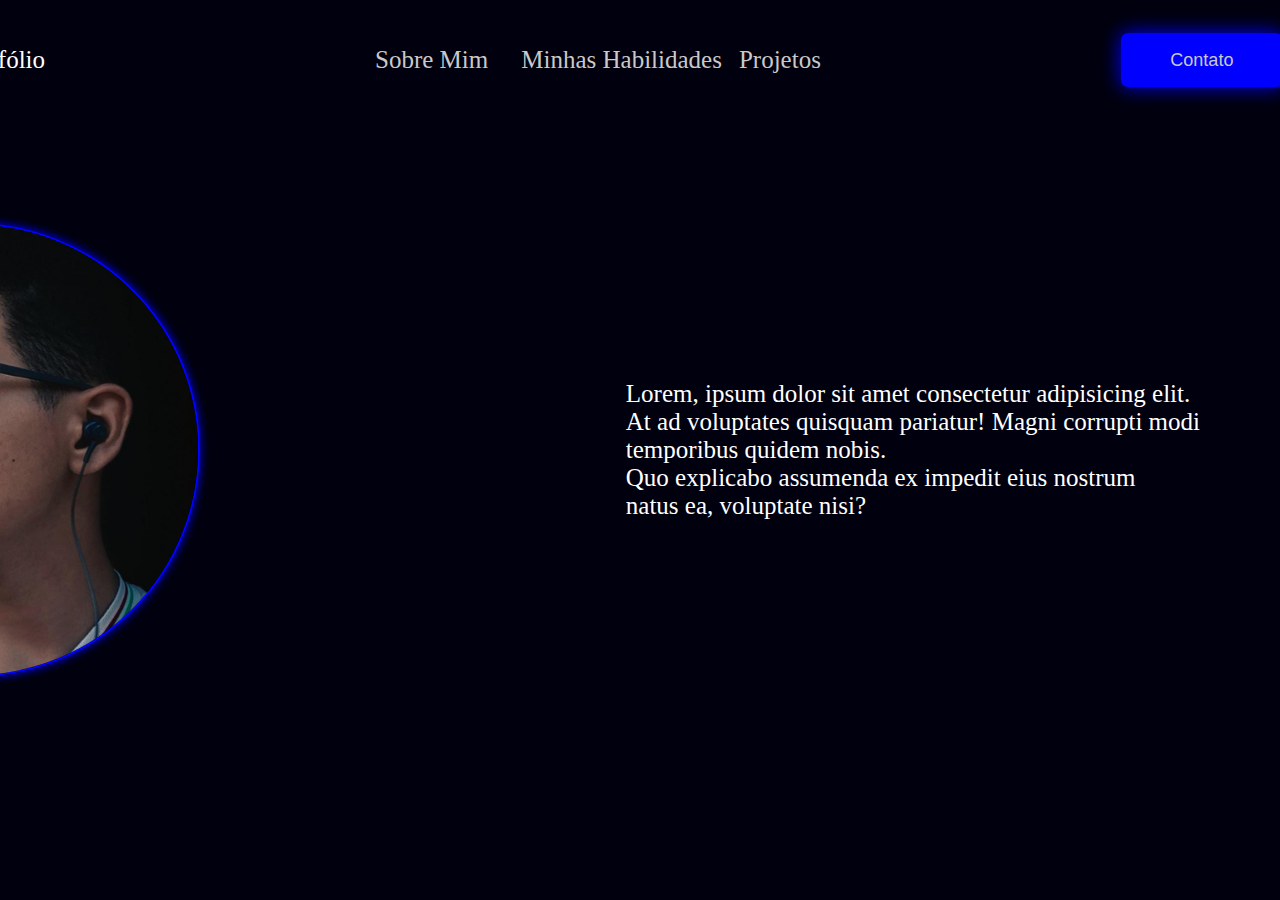
<file: index.html>
<!DOCTYPE html>
<html lang="pt-br">
<head>
    <meta charset="UTF-8">
    <meta name="viewport" content="width=device-width, initial-scale=1.0">
    <title>Inicio</title>
    <link rel="stylesheet" href="style.css">
</head>
<body>
    <nav id="navegar">
        <p id="logo" class="pNavegar">Meu Portifólio</p>
        <a id="sobre" class="pNavegar" href="Sobre.Mim.html">Sobre Mim</a>
        <a id="skills" class="pNavegar" href="#">Minhas Habilidades</a>
        <a id="projetos" class="pNavegar" href="projetos.html">Projetos</a>

        <button id="contato"><a id="linkContato" href="FormContato.html">Contato</a></button>
    </nav>

    <div id="divicons">
        <div id="icons">
            <button id="binsta" class="bicons"><a href="https://www.instagram.com/joao_dornelesvv?igsh=NG9vMXNncG1pajNv" target="_blank"><img class="imgB" src="outros/instagram.png" alt="instagram"></a></button>
            <button id="blinkdn" class="bicons"><a href="https://www.linkedin.com/in/jo%C3%A3o-pedro-dorneles-52020a357?utm_source=share&utm_campaign=share_via&utm_content=profile&utm_medium=android_app " target="_blank"><img class="imgB" src="outros/linkedin.png" alt="linkedin"></a></button>
            <button id="blinkdn" class="bicons"><a href="https://github.com/joao-Dorneles" target="_blank"><img class="imgB" src="outros/github.png" alt="github"></a></button>
        </div>
    </div>

    <p>Lorem, ipsum dolor sit amet consectetur adipisicing elit.<br>At ad voluptates quisquam pariatur! Magni corrupti modi<br>temporibus quidem nobis.<br>Quo explicabo assumenda ex impedit eius nostrum<br>natus ea, voluptate nisi?</p>
    <img  src="outros/PerfilReal2.jpg" alt="fotoDev" id="ftimg">
</body>
</html>
</file>
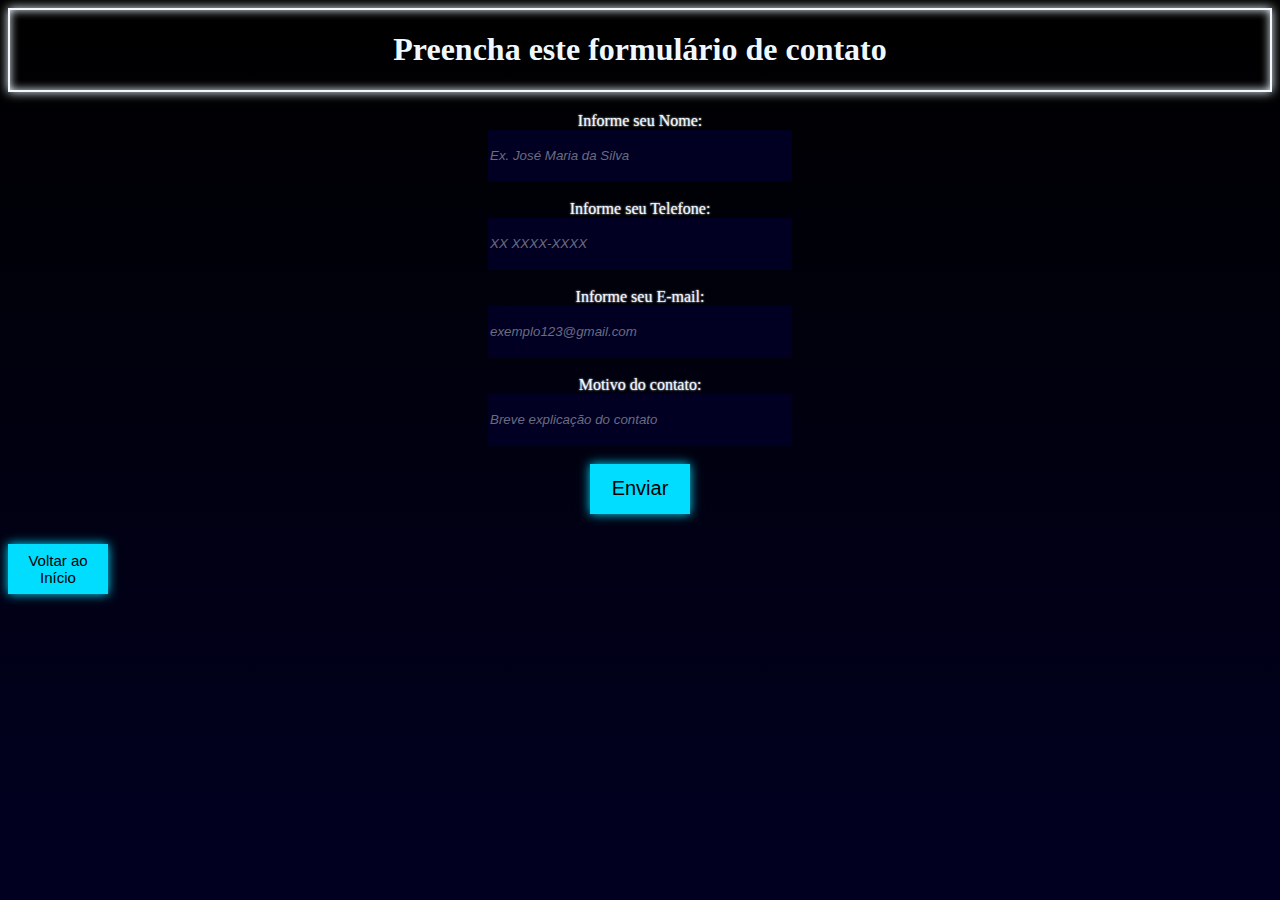
<file: FormContato.html>
<!DOCTYPE html>
<html lang="pt-br">
<head>
    <meta charset="UTF-8">
    <meta name="viewport" content="width=device-width, initial-scale=1.0">
    <title>Contato</title>
    <link rel="stylesheet" href="contato.css">
</head>
<body>
    <div id="primeirotexto">
    <h1>Preencha este formulário de contato</h1>
    </div>
    <div id="formulario">
     <form>
        <label>Informe seu Nome:</label><br>
        <input type="text" id="nome" name="nome" placeholder="Ex. José Maria da Silva" required>
        <br>
        <br>
        <label>Informe seu Telefone:</label><br>
        <input type="int" id="telefone" name="telefone" placeholder="XX XXXX-XXXX" required>
        <br>
        <br>
        <label>Informe seu E-mail:</label><br>
        <input type="email" id="email" name="email" placeholder="exemplo123@gmail.com" required>
        <br>
        <br>
        <label>Motivo do contato:</label><br>
        <input type="text" id="motivo" name="motivo" placeholder="Breve explicação do contato" required>
        <br><br>
        <button type="submit">Enviar</button>
        </form>
    </div>
    <footer>
        <button id="voltar" onclick="window.location.href='index.html'">Voltar ao Início</button>
    </footer>
</body>
</html>
</file>
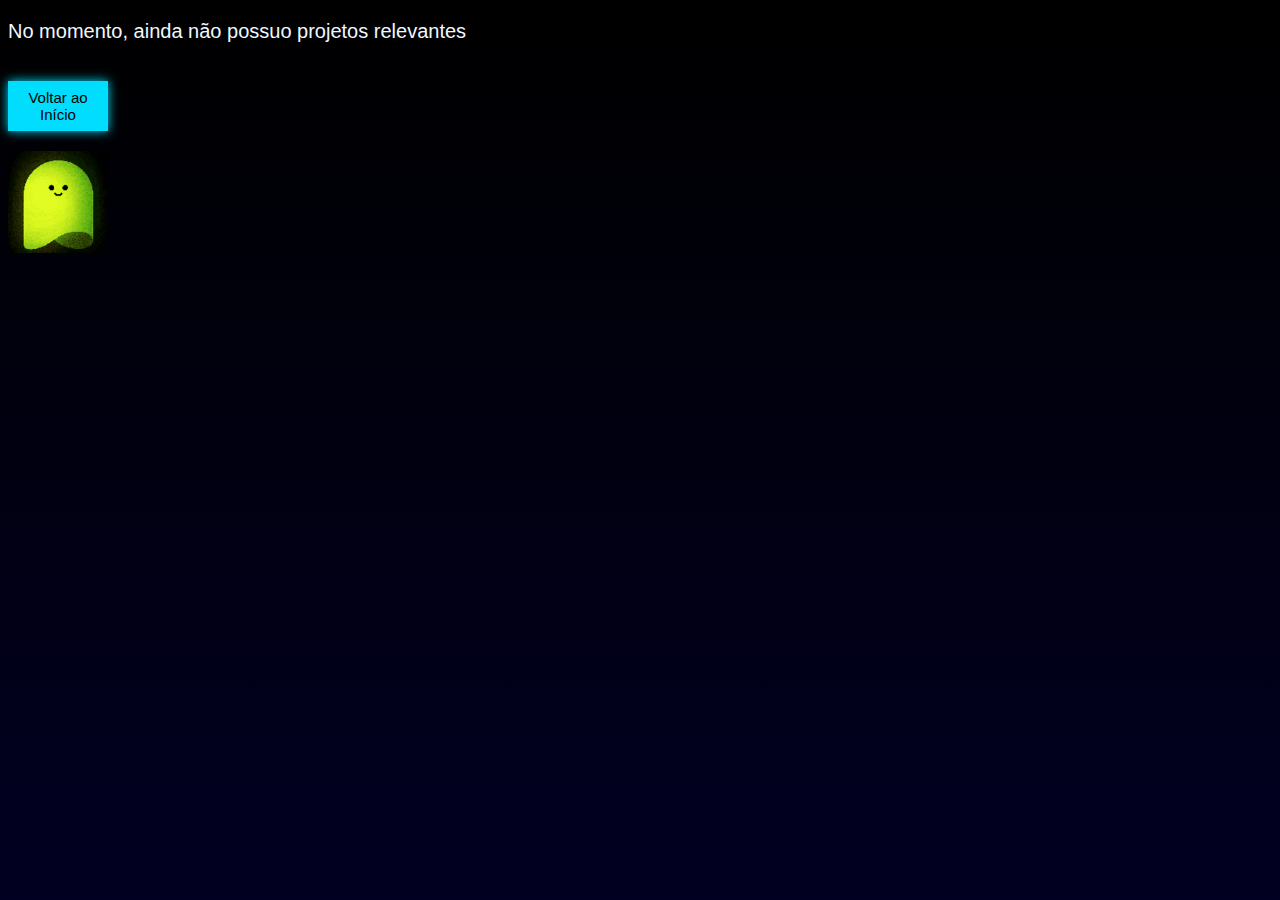
<file: projetos.html>
<!DOCTYPE html>
<html lang="pt-br">
<head>
    <meta charset="UTF-8">
    <meta name="viewport" content="width=device-width, initial-scale=1.0">
    <title>Projetos</title>
    <link rel="stylesheet" href="projetos.css">
</head>
<body>
    <p>No momento, ainda não possuo projetos relevantes</p>
    <br>
    <a href="index.html"><button>Voltar ao Início</button></a>
    <footer><img src="outros/fantasma.gif"></footer>

</body>
</html>
</file>
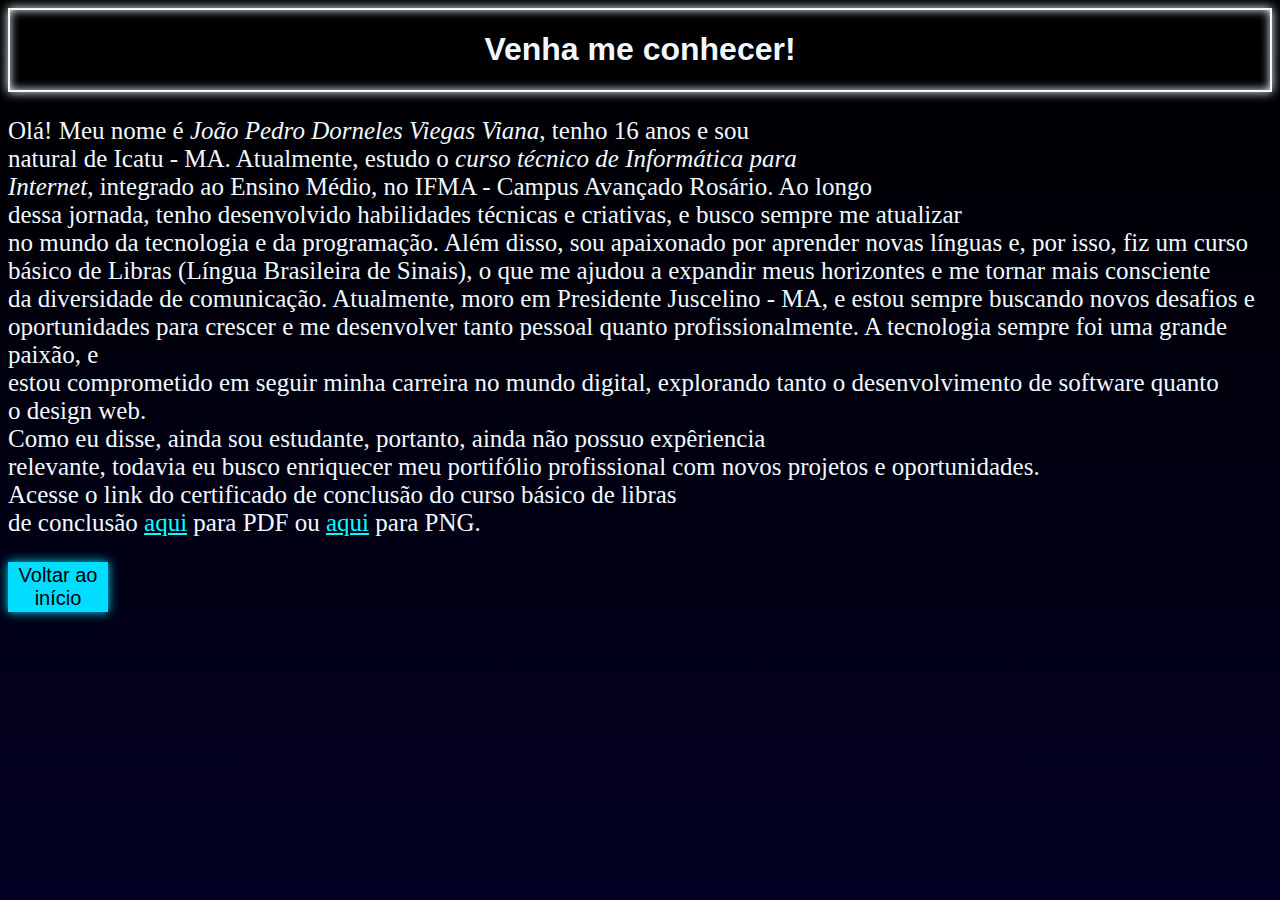
<file: Sobre.Mim.html>
<!DOCTYPE html>
<html lang="pt-br">
<head>
    <meta charset="UTF-8">
    <meta name="viewport" content="width=device-width, initial-scale=1.0">
    <title>Sobre</title>
    <link rel="stylesheet" href="sobre.css">
</head>
<body>
    <div  id="textoprincipal">
    <h1>Venha me conhecer!</h1>
    </div>
    <div id="paragrafo">
    <p>Olá! Meu nome é <i>João Pedro Dorneles Viegas Viana</i>, tenho 16 anos e sou<br>
        natural de Icatu - MA. Atualmente, estudo o <i>curso técnico de Informática para<br>
        Internet</i>, integrado ao Ensino Médio, no IFMA - Campus Avançado Rosário. Ao longo<br>
        dessa jornada, tenho desenvolvido habilidades técnicas e criativas, e busco sempre me atualizar<br>
        no mundo da tecnologia e da programação.
        Além disso, sou apaixonado por aprender novas línguas e, por isso, fiz um curso básico de Libras (Língua Brasileira de Sinais), o que me ajudou a expandir meus horizontes e me tornar mais consciente<br>
        da diversidade de comunicação.
        Atualmente, moro em Presidente Juscelino - MA, e estou sempre buscando novos desafios e oportunidades para
        crescer e me desenvolver tanto pessoal quanto profissionalmente. A tecnologia sempre foi uma grande paixão, e<br>
        estou comprometido em seguir minha carreira no mundo digital, explorando tanto o desenvolvimento de software quanto<br>
        o design web.<br>
        Como eu disse, ainda sou estudante, portanto, ainda não possuo expêriencia<br>
        relevante, todavia eu busco enriquecer meu portifólio profissional com novos projetos e oportunidades.<br>
        Acesse o link do certificado de conclusão do curso básico de libras<br>
        de conclusão <a href="outros/Certificado libras.pdf" target="_blank">aqui</a> para PDF ou <a href="outros/Captura de tela 2025-01-09 213531.png" target="_blank">aqui</a> para PNG.<br>
    </p>
    </div>
    <a href="index.html"><button>Voltar ao início</button></a>

</body>
</html>
</file>
<file: style.css>
body {
    background-color: rgb(0, 0, 14);
    display: flex;
    align-items: center;
    justify-content: flex-end;
    height: 100vh;
    position: relative;
    padding: 0px;
    margin: 0;
}

p {
    color: white;
    font-size: 25px;
    position: absolute;
    right: 80px;
}

a {
    color: rgb(202, 201, 201);
    font-size: 25px;
    position: absolute;
    text-decoration: none;
    transition: 0.5s;
}

a:hover {
    color: #f6fafd;
    transform: scale(1.1);
    text-shadow: 0 0 100px;
}

#ftimg {
    height: 50vh;
    position: absolute;
    right: 120vh;
    border-radius: 100%;
    border: 2px solid rgb(2, 2, 255);
    box-shadow: 0 0 10px #0000ff;
}

#navegar {
    display: flex;
    position: absolute;
    width: 100%;
    height: 100px;
    top: 10px;
    justify-content: center;
    align-items: center;
}

#logo {
    position: relative;
    right: 30vh;
}

#sobre {
    position: relative;
    left: 20px;
    margin-left: 40px;
    margin-right: 40px;
}
#skills {
    position: relative;
    right: 3vh;
    margin-left: 40px;
    margin-right: 40px;
}
#projetos {
    position: relative;
    right: 10vh;
    margin-left: 40px;
    margin-right: 40px;
}

.pNavegar {
    position: static;
}

#contato {
    display: flex;
    position: relative;
    width: 18vh;
    height: 6vh;
    border-radius: 7px;
    background-color: blue;
    align-items: center;
    justify-content: center;
    border: 0px;
    box-shadow: 0px 0px 20px blue;
    left: 170px;
    transition: 0.5s;
}

#contato:hover {
    transform: scale(1.1);
    box-shadow: 0px 0px 50px blue;
}

#linkContato {
    font-size: 18px;
}

#divicons{
    display: flex;
    width: 100%;
    height: 100%;
}

#icons {
    justify-content: center;
    align-content: center;
    justify-content: space-between;
}

.bicons {
    display: flex;
    background: none;
    width: 30px;
    height: 30px;
    border: none;
    margin: 20px;
}

/* responsividade */
/* responsividade */
/* responsividade */
/* responsividade */
/* responsividade */
/* responsividade */
/* responsividade */
/* responsividade */
/* responsividade */
/* responsividade */
/* responsividade */
/* responsividade */
/* responsividade */
/* responsividade */
/* responsividade */
/* responsividade */
/* responsividade */

@media (max-width: 768px) {
   
    body {
    background-color: rgb(0, 0, 14);
    display: flex;
    align-items: center;
    justify-content: flex-end;
    height: 10px;
    position: relative;
    padding: 0px;
    margin: 0;

}

p {
    color: white;
    font-size: 20px;
    position: absolute;
    right: 80px;
    margin-left: 15px;
    top: 40vh;

}

a {
    color: rgb(202, 201, 201);
    font-size: 25px;
    position: absolute;
    text-decoration: none;
    transition: 0.5s;
}

a:hover {
    color: #f6fafd;
    transform: scale(1.1);
    text-shadow: 0 0 100px;
}

#ftimg {
    height: 25vh;
    position: absolute;
    right: 12vh;
    top: 4vh;
    border-radius: 100%;
    border: 2px solid rgb(2, 2, 255);
    box-shadow: 0 0 10px #0000ff;
}

#navegar {
    display: flex;
    position: absolute;
    width: 100%;
    height: 70px;
    top: 80vh;
    justify-content: end;
    align-items: center;
    background-color: #004a8350;
    border-top: #0000ff 1px solid;
    box-shadow: #0000ff 0 0 10px;

}

#logo {
    display: none;
}

#sobre {
    position: absolute;
    right: 22vh;
    margin-left: 1px;
    right: 5px;

}

#skills {
    position: absolute;
    right: 14vh;
    margin-left: 5px;
    margin-right: 5px;
}
#projetos {
    position: relative;
    right: 3vh;
    margin-left: 5px;
    margin-right: 5px;
}

.pNavegar {
    position: absolute;
    font-size: 15px;
    
}

#contato {
    display: flex;
    position: absolute;
    width: 15vh;
    height: 4vh;
    border-radius: 10px;
    background-color: blue;
    align-items: center;
    justify-content: center;
    border: 0px;
    box-shadow: 0px 0px 20px blue;
    left: 2vh;
    transition: 0.5s;
    bottom: 95px;
}

#contato:hover {
    transform: scale(1.1);
    box-shadow: 0px 0px 50px blue;
}

#linkContato {
    font-size: 18px;
}

#divicons{
    display: flex;
    width: 2px;
    height: 100%;
    position: absolute;
    top: 30vh;
    left: 14vh;
}

#icons {
    display: flex;
    justify-content: center;
    align-content: center;
    justify-content: space-between;
    flex-direction: row;


    
}

.bicons {
    display: flex;
    background: none;
    width: 25px;
    height: 25px;
    border: none;
    margin: 14px;


    
}



}
</file>
<file: contato.css>
body{
    background: linear-gradient(#000000, #020022) ;
    background-attachment: fixed;
}    
#primeirotexto{
    text-align: center;
    color: aliceblue;
    border: 2px solid aliceblue;
    box-shadow: 0 0 10px aliceblue, inset 0 0 10px aliceblue;
}
#formulario{
    text-align: center;
    margin-top: 20px;
}
label{
    color: aliceblue;
    text-shadow: 0 0 2px aliceblue;
}
input{
    border: none;
    background-color: #020022;
    width: 300px;
    height: 50px;
    transition: all 0.3s ease;
    color: aliceblue;
   
}
input::placeholder{
    color: rgba(240, 248, 255, 0.434);
    font-style: italic;
}
input:focus{
    border-color: #060140;
    background-color: #060140;
    outline: none;
    transform:scale(1.05);
    box-shadow: 0 0 10px 2px #020022;
    color: aliceblue;
}
button{
    background-color: #00ddff;
    border: none;
    box-shadow: 0 0 10px #00ddff;
    width: 100px;
    height: 50px;
    font-size: 20px;
    font-family: Arial, Helvetica, sans-serif;
    cursor: pointer;
    transition: background-color 0.3s ease, transform 0.3s ease;
    bottom:hover
}
button:hover{
    background-color: aqua;
    transform: scale(1.1)
}
#voltar{
    font-size: 15px;
    margin-bottom: none;
    margin-top: 30px;
}
</file>
<file: projetos.css>
body{
    background: linear-gradient(#000000, #020022);
    background-attachment: fixed;
}
p{
    color: aliceblue;
    font-family: Arial, Helvetica, sans-serif;
    font-size: 20px;
}
button{
    background-color: #00ddff;
    border: none;
    box-shadow: 0 0 10px #00ddff;
    width: 100px;
    height: 50px;
    transition: background-color 0.3s ease, transform 0.3s;
    font-size: 15px;
    margin-bottom: 20px

}
button:hover{
    background-color: aqua;
    transform: scale(1.1)
}
img{
    width: 100px;
}
</file>
<file: sobre.css>
body{
    background: linear-gradient(#000000, #020022);
    background-attachment: fixed;
}
#textoprincipal{
    color: aliceblue;
    text-align: center;
    border: 2px solid aliceblue;
    box-shadow: 0 0 10px aliceblue, inset 0 0 10px aliceblue;
    font-family: Arial, Helvetica, sans-serif;
}
#paragrafo{
    color: aliceblue;
    font-size: 25px;
}
a{
    color: aqua
}
a:hover{
    color: yellow;
}
a:visited{
    color: darkblue;
}
button{
    background-color: #00ddff;
    border: none;
    box-shadow: 0 0 10px #00ddff;
    width: 100px;
    height: 50px;
    font-size: 20px;
    font-family: Arial, Helvetica, sans-serif;
    cursor: pointer;
    transition: background-color 0.3s ease, transform 0.3s ease;
    bottom:hover
}
button:hover{
    background-color: aqua;
    transform: scale(1.1)
}
</file>
